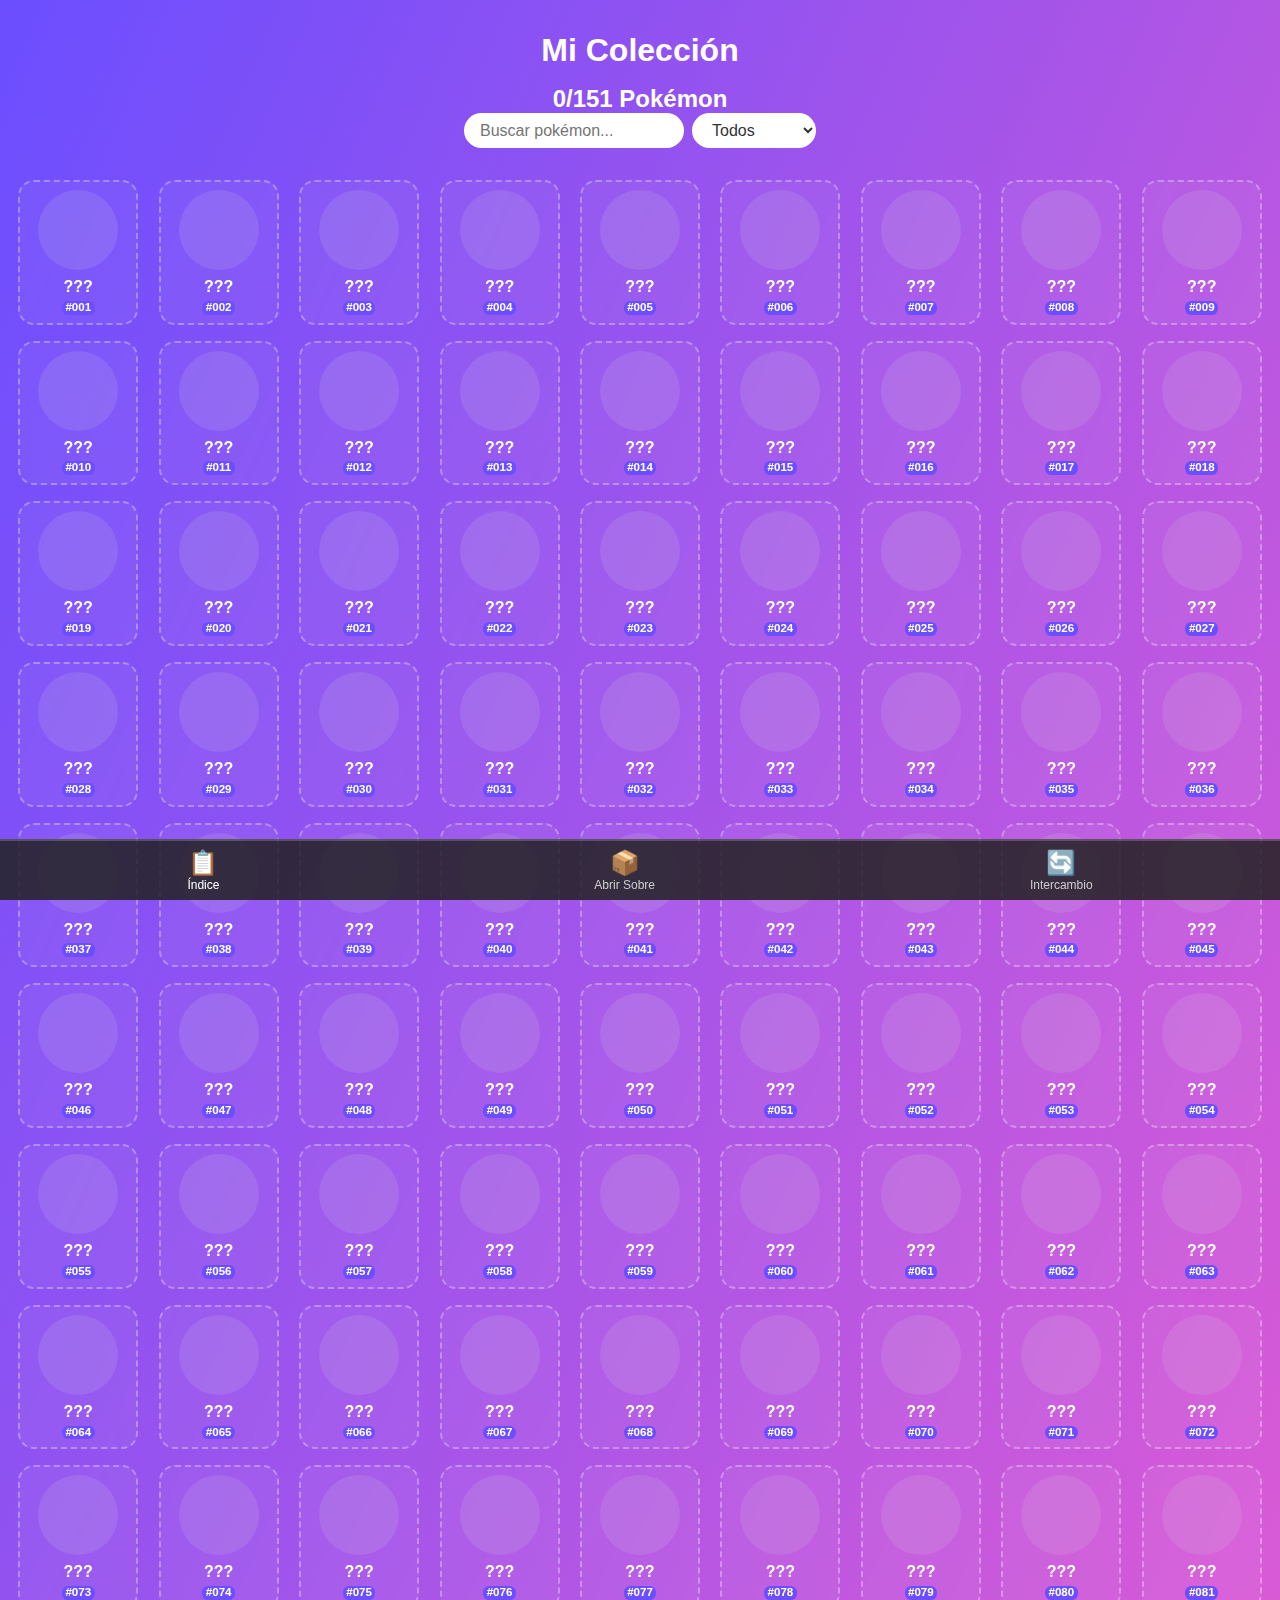
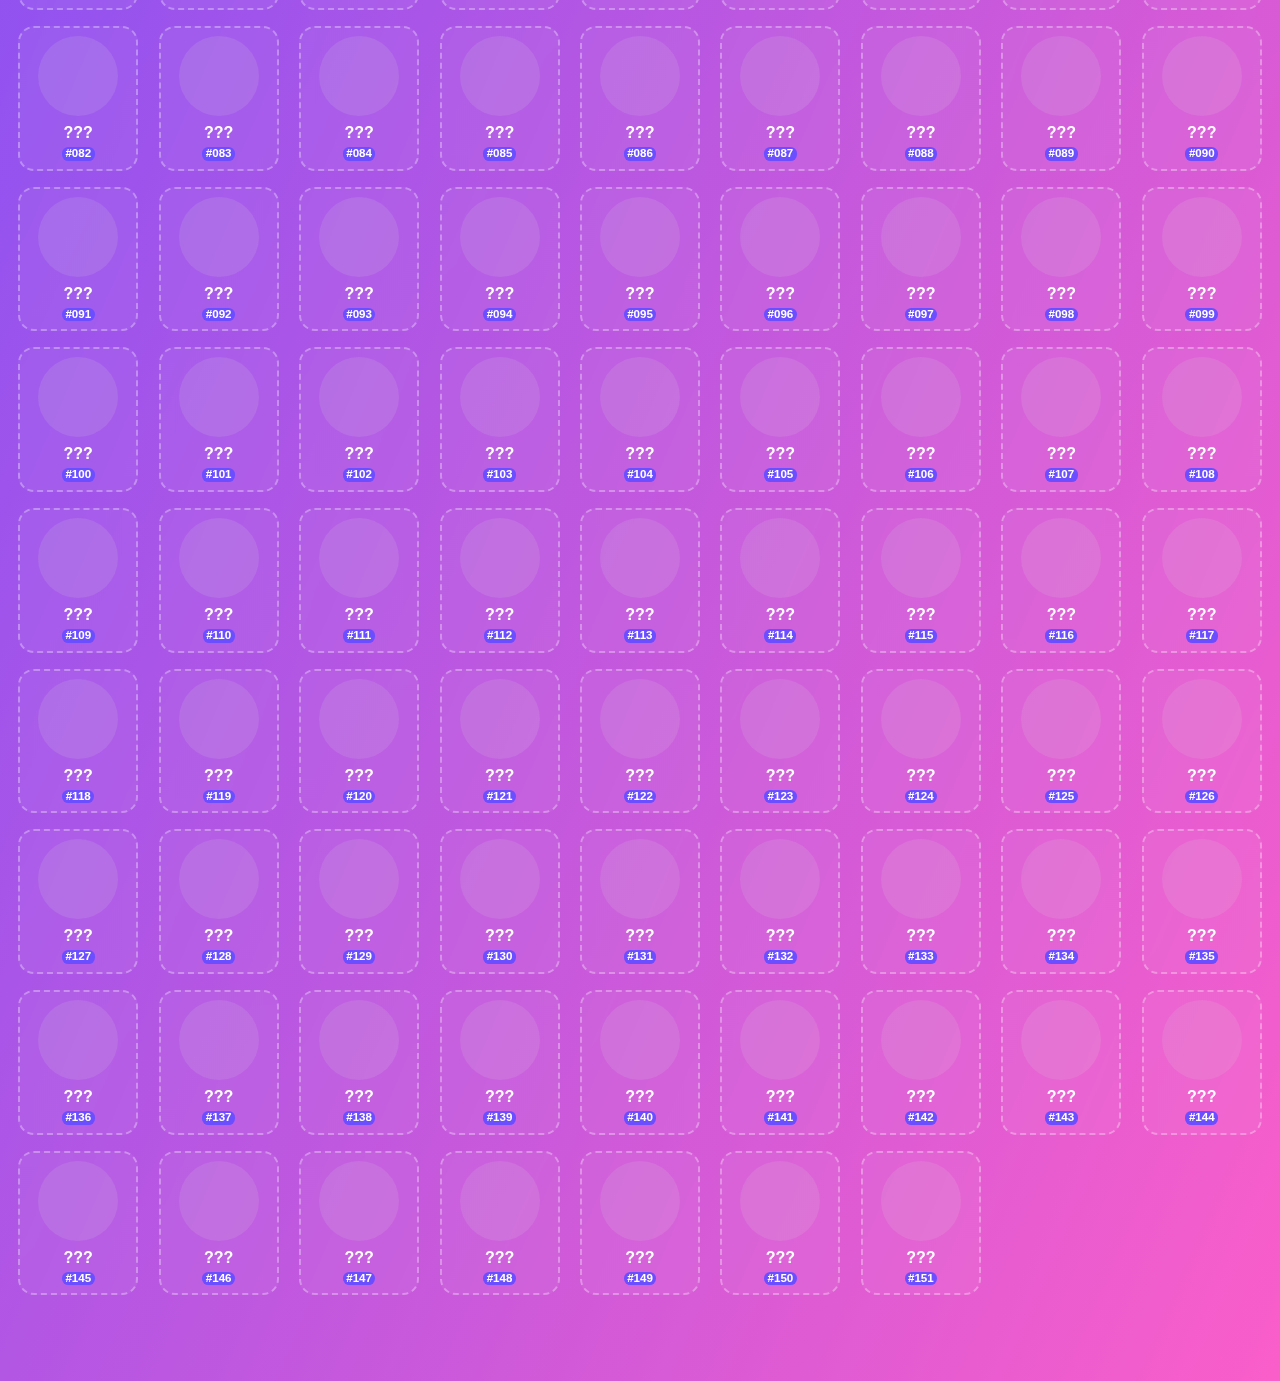
<file: index.html>
<!DOCTYPE html>
<html lang="es">
<head>
    <meta charset="UTF-8">
    <meta name="viewport" content="width=device-width, initial-scale=1.0">
    <title>Cartas Pokémon</title>
    <link rel="stylesheet" href="shared/css/vars.css">
    <link rel="stylesheet" href="shared/css/common.css">
    <link rel="stylesheet" href="index.css">
</head>
<body>
    <div class="container">
        <main id="contenidoPrincipal">
            <section class="pantalla-indice">
                <header class="header-principal">
                    <h1>Mi Colección</h1>
                    <h2 id="contadorColeccion">0/150 Pokémon</h2>
                    <div class="buscador">
                        <input type="text" id="searchInput" placeholder="Buscar pokémon..." class="input-buscar">
                        <select id="typeFilter" class="select-tipo">
                            <option value="">Todos</option>
                            <option value="fire">Fuego</option>
                            <option value="water">Agua</option>
                            <option value="grass">Planta</option>
                            <option value="electric">Eléctrico</option>
                            <option value="psychic">Psíquico</option>
                            <option value="ice">Hielo</option>
                            <option value="dragon">Dragón</option>
                            <option value="dark">Siniestro</option>
                            <option value="fairy">Hada</option>
                            <option value="normal">Normal</option>
                            <option value="fighting">Lucha</option>
                            <option value="poison">Veneno</option>
                            <option value="ground">Tierra</option>
                            <option value="flying">Volador</option>
                            <option value="bug">Bicho</option>
                            <option value="rock">Roca</option>
                            <option value="ghost">Fantasma</option>
                            <option value="steel">Acero</option>
                        </select>
                    </div>
                </header>
                <section class="contenedor-cartas">
                    <div id="cardsGrid" class="grid-cartas">
                        <p class="mensaje-carga">Cargando pokémones...</p>
                    </div>
                </section>
            </section>
        </main>

        <nav class="bottom-nav" aria-label="Navegación principal">
            <button class="nav-btn active" onclick="window.location.href='index.html'">
                <span class="nav-icon" aria-hidden="true">📋</span>
                <span class="nav-text">Índice</span>
            </button>
            <button class="nav-btn" onclick="window.location.href='views/sobre/sobre.html'">
                <span class="nav-icon" aria-hidden="true">📦</span>
                <span class="nav-text">Abrir Sobre</span>
            </button>
            <button class="nav-btn" onclick="window.location.href='views/intercambio/intercambio.html'">
                <span class="nav-icon" aria-hidden="true">🔄</span>
                <span class="nav-text">Intercambio</span>
            </button>
        </nav>
    </div>

    <div id="modalCarta" class="modal" style="display:none;">
      <div class="modal-content">
        <span class="close" id="cerrarModalBtn">&times;</span>
        <div id="detallesCarta"></div>
      </div>
    </div>

    <script type="module" src="index.js"></script>
</body>
</html>
</file>
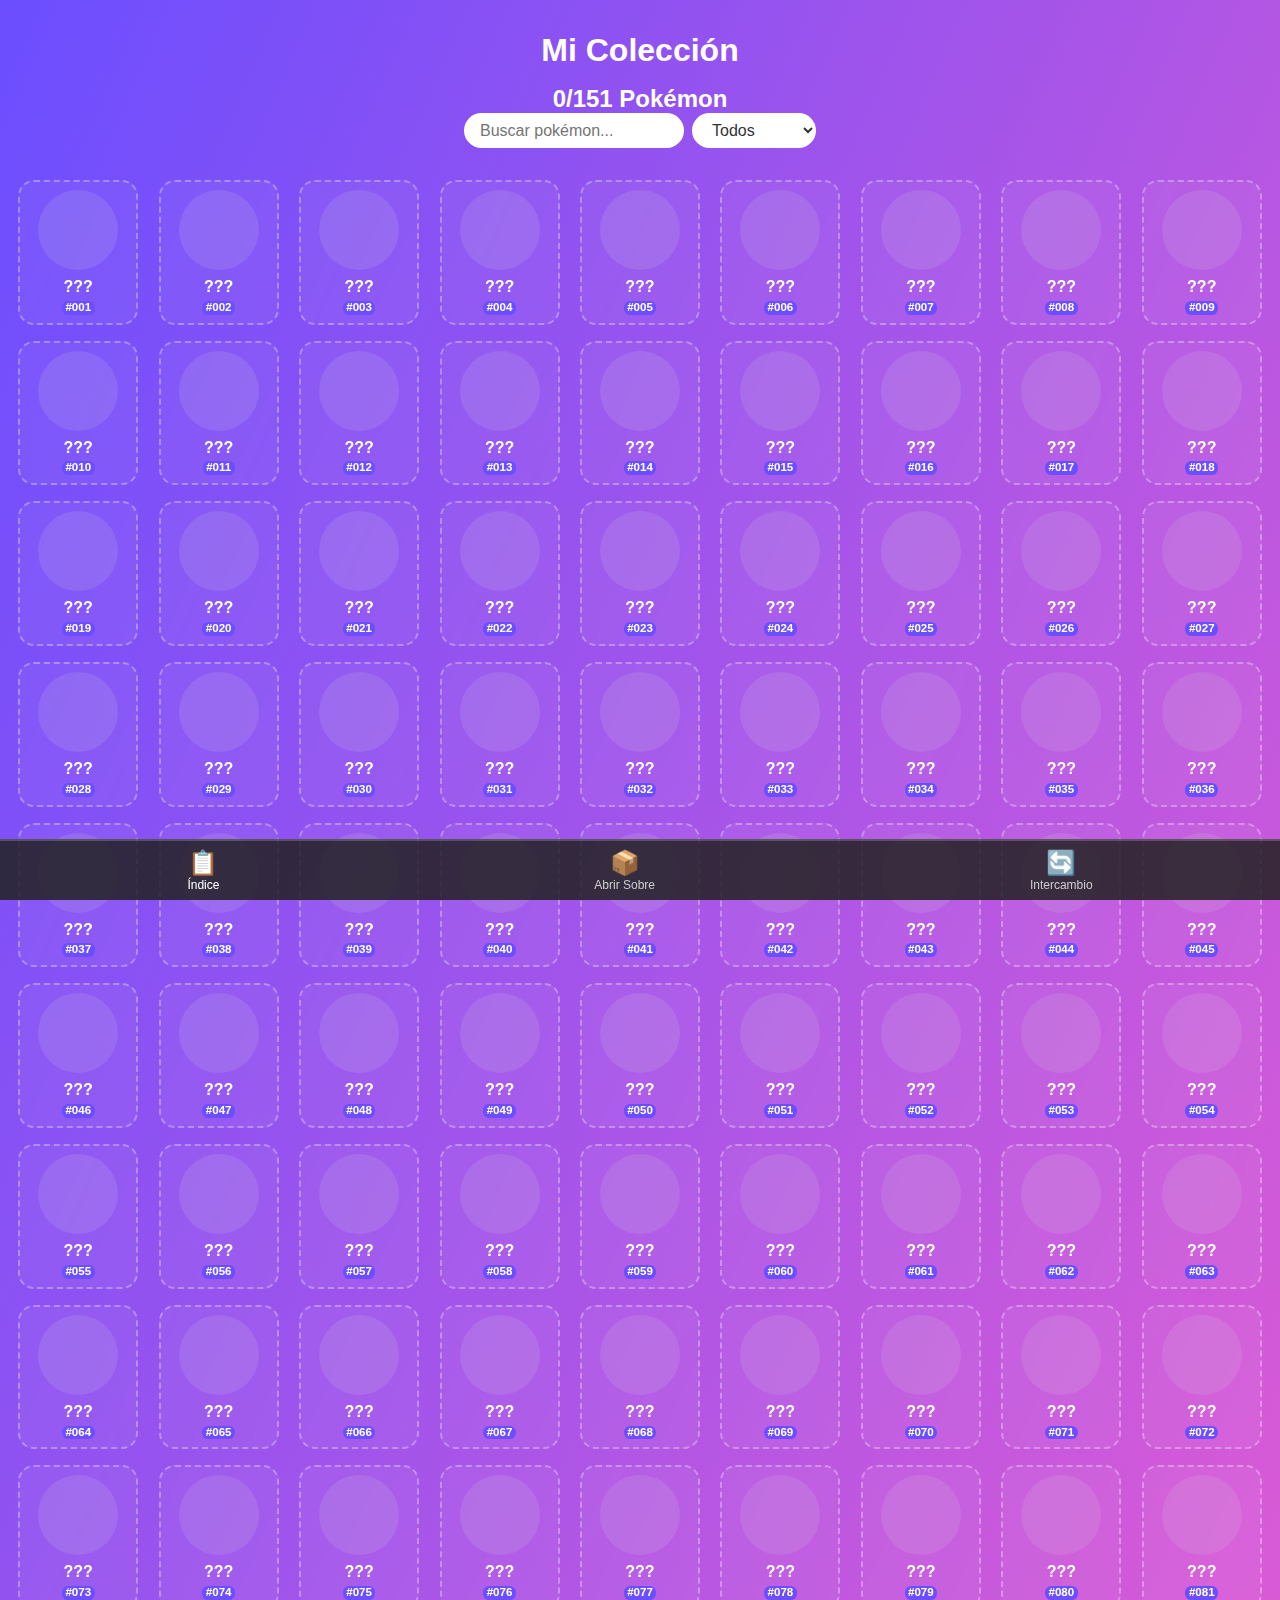
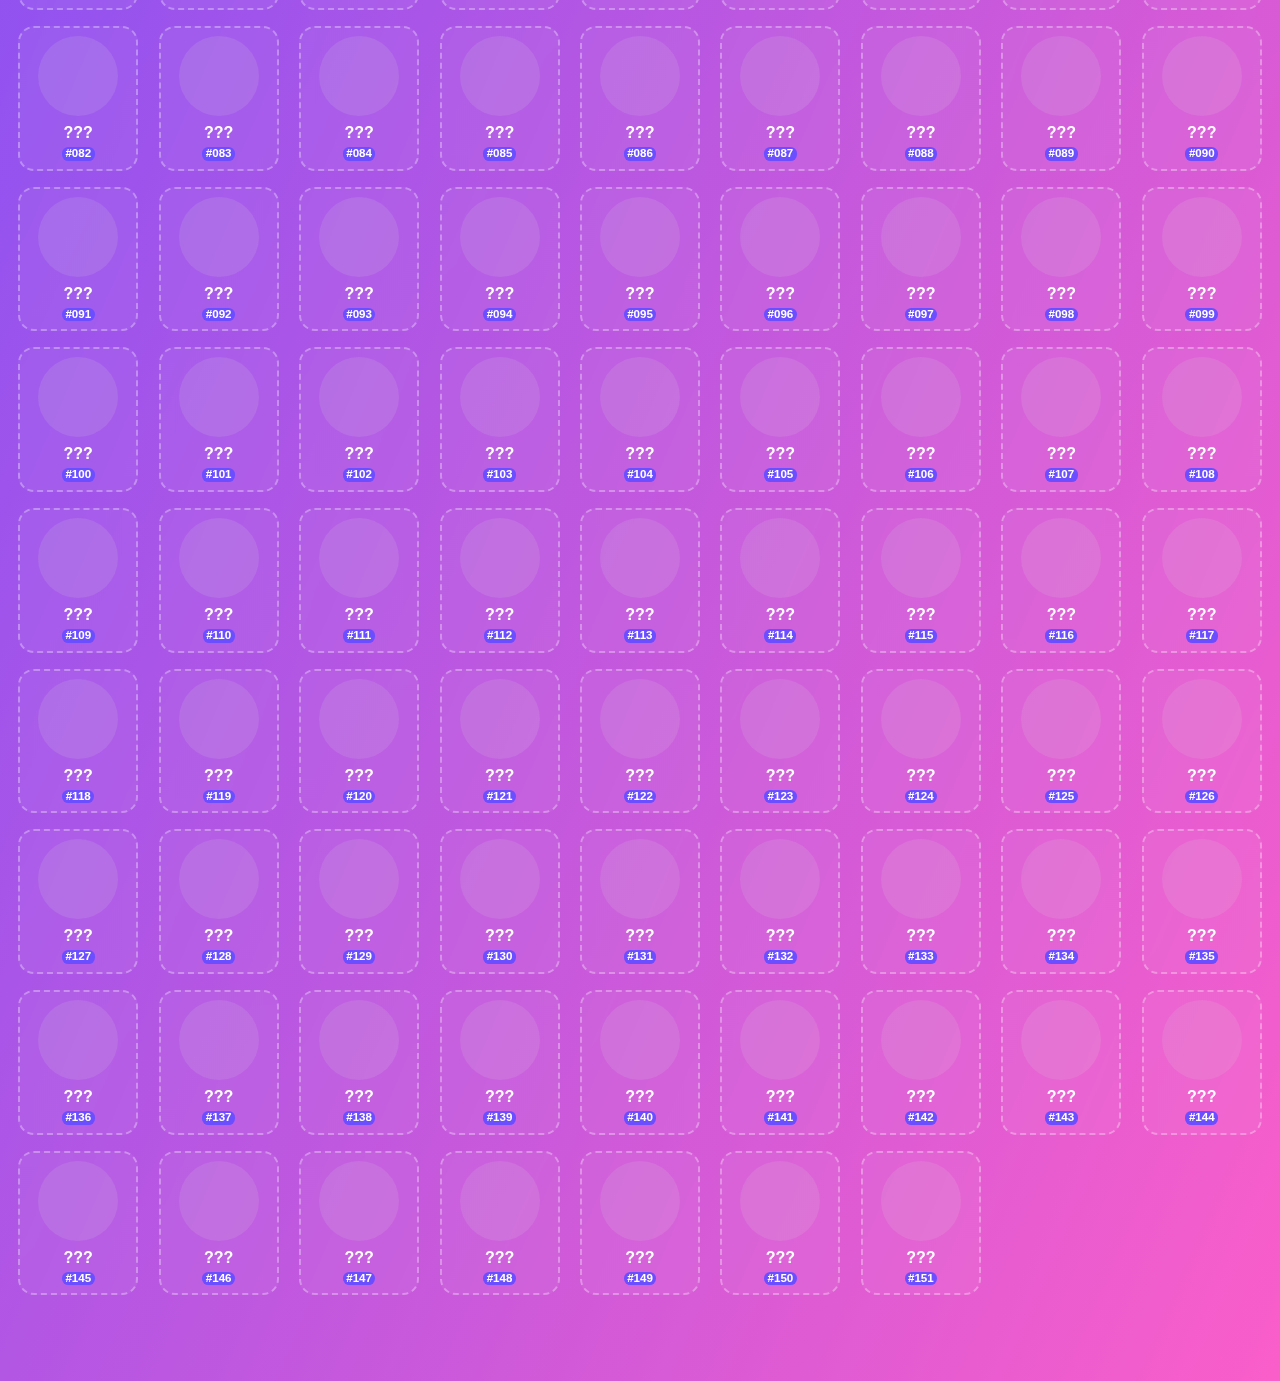
<file: views/index/index.html>
<!DOCTYPE html>
<html lang="es">
<head>
    <meta charset="UTF-8">
    <meta name="viewport" content="width=device-width, initial-scale=1.0">
    <title>Cartas Pokémon</title>
    <link rel="stylesheet" href="../../shared/css/vars.css">
    <link rel="stylesheet" href="../../shared/css/common.css">
    <link rel="stylesheet" href="index.css">
</head>
<body>
    <div class="container">
        <main id="contenidoPrincipal">
            <section class="pantalla-indice">
                <header class="header-principal">
                    <h1>Mi Colección</h1>
                    <h2 id="contadorColeccion">0/150 Pokémon</h2>
                    <div class="buscador">
                        <input type="text" id="searchInput" placeholder="Buscar pokémon..." class="input-buscar">
                        <select id="typeFilter" class="select-tipo">
                            <option value="">Todos</option>
                            <option value="fire">Fuego</option>
                            <option value="water">Agua</option>
                            <option value="grass">Planta</option>
                            <option value="electric">Eléctrico</option>
                            <option value="psychic">Psíquico</option>
                            <option value="ice">Hielo</option>
                            <option value="dragon">Dragón</option>
                            <option value="dark">Siniestro</option>
                            <option value="fairy">Hada</option>
                            <option value="normal">Normal</option>
                            <option value="fighting">Lucha</option>
                            <option value="poison">Veneno</option>
                            <option value="ground">Tierra</option>
                            <option value="flying">Volador</option>
                            <option value="bug">Bicho</option>
                            <option value="rock">Roca</option>
                            <option value="ghost">Fantasma</option>
                            <option value="steel">Acero</option>
                        </select>
                    </div>
                </header>
                <section class="contenedor-cartas">
                    <div id="cardsGrid" class="grid-cartas">
                        <p class="mensaje-carga">Cargando pokémones...</p>
                    </div>
                </section>
            </section>
        </main>

        <nav class="bottom-nav" aria-label="Navegación principal">
            <button class="nav-btn active" onclick="window.location.href='index.html'">
                <span class="nav-icon" aria-hidden="true">📋</span>
                <span class="nav-text">Índice</span>
            </button>
            <button class="nav-btn" onclick="window.location.href='sobre.html'">
                <span class="nav-icon" aria-hidden="true">📦</span>
                <span class="nav-text">Abrir Sobre</span>
            </button>
            <button class="nav-btn" onclick="window.location.href='intercambio.html'">
                <span class="nav-icon" aria-hidden="true">🔄</span>
                <span class="nav-text">Intercambio</span>
            </button>
        </nav>
    </div>

    <script type="module" src="index.js"></script>
</body>
</html>
</file>
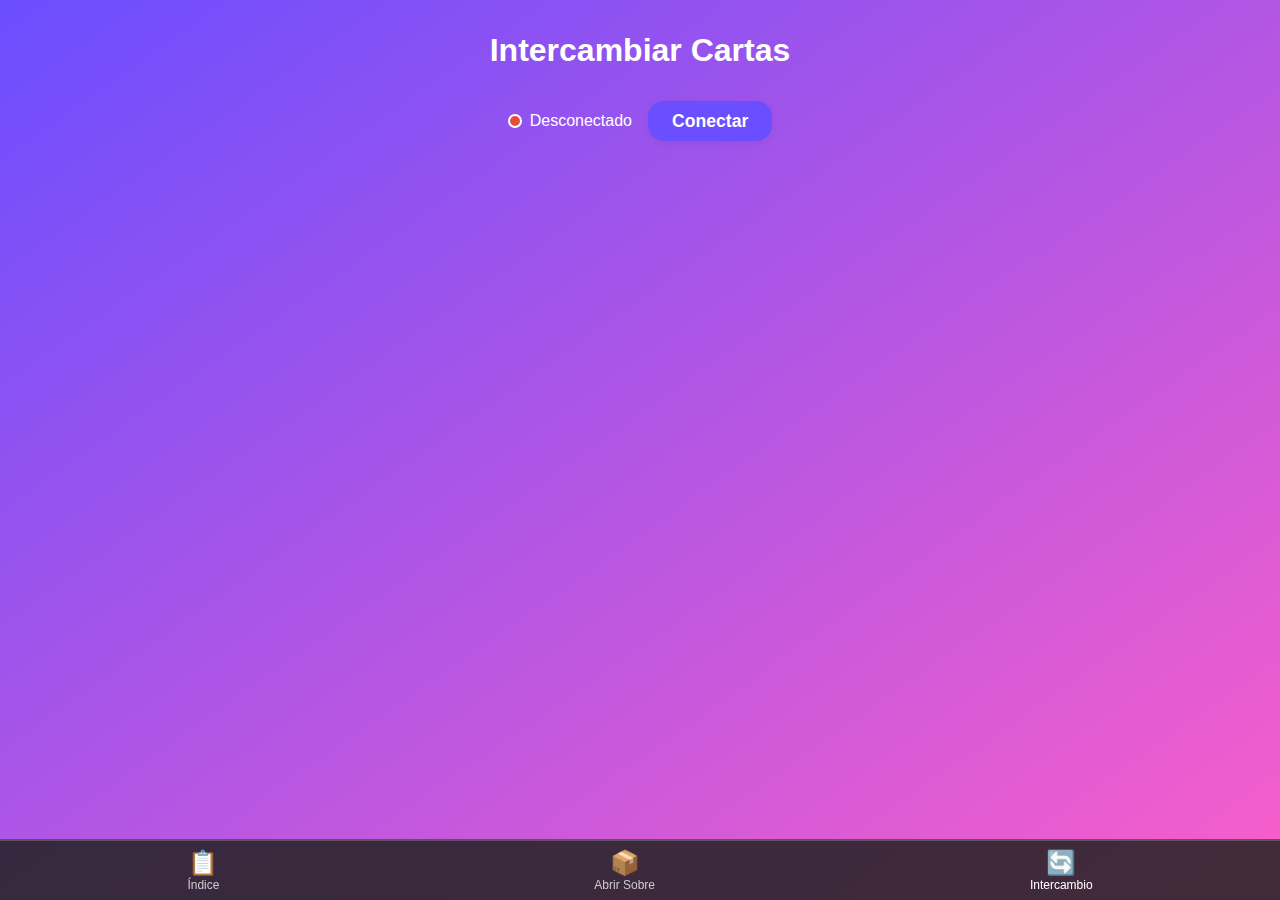
<file: views/intercambio/intercambio.html>
<!DOCTYPE html>
<html lang="en">
<head>
    <meta charset="UTF-8">
    <meta name="viewport" content="width=device-width, initial-scale=1.0">
    <link rel="stylesheet" href="../../shared/css/vars.css">
    <link rel="stylesheet" href="../../shared/css/common.css">
    <link rel="stylesheet" href="intercambio.css">
    <title>Document</title>
</head>
<body>
    
    <div class="pantalla-intercambio">
    <header class="header-principal">
        <h1>Intercambiar Cartas</h1>
    </header>

    <div class="estado-conexion">
        <div class="indicador-conexion">
            <span class="punto-conexion" id="puntoConexion"></span>
            <span id="estadoConexion">Desconectado</span>
        </div>
        <button onclick="conectarIntercambio()" id="botonConectar" class="boton-conectar">
            Conectar
        </button>
    </div>

    <div id="interfazIntercambio" class="interfaz-intercambio" style="display: none;">
        <div class="jugadores-conectados">
            <div class="jugador">
                <div class="avatar-jugador">👤</div>
                <h3>Tú</h3>
                <p id="miNombre">Jugador 1</p>
            </div>
            <div class="vs-separador">VS</div>
            <div class="jugador">
                <div class="avatar-jugador">👤</div>
                <h3>Oponente</h3>
                <p id="nombreOponente">Esperando...</p>
            </div>
        </div>

        <div class="seccion-intercambio">
            <div class="mis-cartas-seccion">
                <h3>Mis cartas disponibles:</h3>
                <div id="misCartasIntercambio" class="cartas-intercambio">
                    <p class="mensaje-cartas">Cargando tus cartas...</p>
                </div>
            </div>

            <div class="cartas-oponente-seccion">
                <h3>Carta del oponente:</h3>
                <div id="cartasOponente" class="cartas-intercambio">
                    <p class="mensaje-cartas">El oponente no ha seleccionado carta</p>
                </div>
            </div>

            <button id="botonIntercambiar" onclick="realizarIntercambio()" class="boton-intercambiar" disabled>
                Intercambiar Cartas
            </button>
        </div>
    </div>

    <nav class="bottom-nav" aria-label="Navegación principal">
        <button class="nav-btn" onclick="window.location.href='../index/index.html'">
            <span class="nav-icon" aria-hidden="true">📋</span>
            <span class="nav-text">Índice</span>
        </button>
        <button class="nav-btn" onclick="window.location.href='../sobre/sobre.html'">
            <span class="nav-icon" aria-hidden="true">📦</span>
            <span class="nav-text">Abrir Sobre</span>
        </button>
        <button class="nav-btn active" onclick="window.location.href='intercambio.html'">
            <span class="nav-icon" aria-hidden="true">🔄</span>
            <span class="nav-text">Intercambio</span>
        </button>
    </nav>
</div>
</body>
</html>
</file>
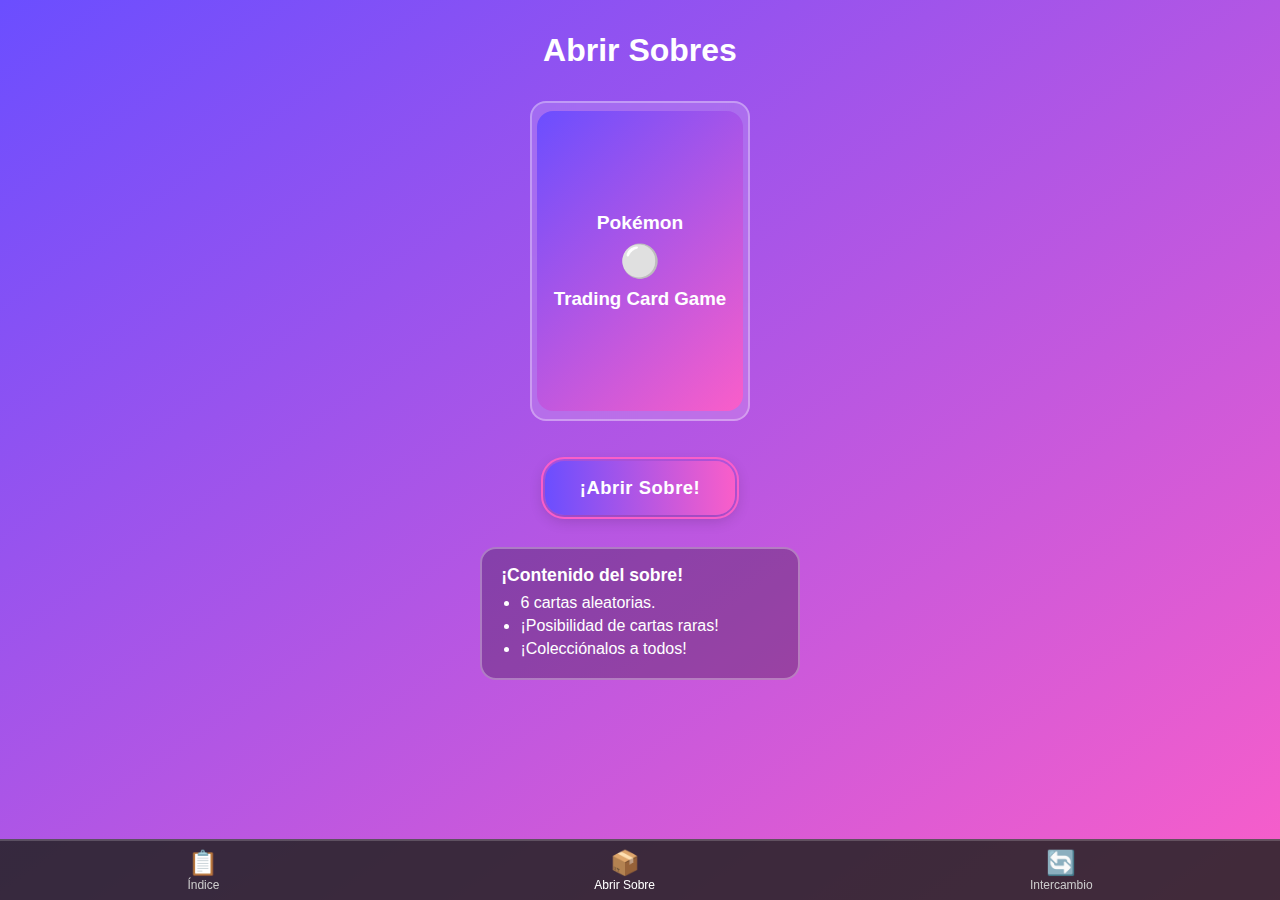
<file: views/sobre/sobre.html>
<!DOCTYPE html>
<html lang="es">
<head>
    <meta charset="UTF-8">
    <meta name="viewport" content="width=device-width, initial-scale=1.0">
    <title>Abrir Sobre Pokémon</title>
    <link rel="stylesheet" href="../../shared/css/vars.css">
    <link rel="stylesheet" href="../../shared/css/common.css">
    <link rel="stylesheet" href="sobre.css">
</head>
<body>
    <div class="container">
        <main id="contenidoPrincipal">
            <section class="pantalla-sobre">
                <header class="header-principal">
                    <h1>Abrir Sobres</h1>
                </header>

                <div class="contenedor-sobre">
                    <div id="sobreImagen" class="sobre-imagen">
                        <div class="carta-sobre">
                            <div class="sobre-frente">
                                <h2>Pokémon</h2>
                                <div class="pokeball-icon">⚪</div>
                                <h3>Trading Card Game</h3>
                            </div>
                        </div>
                    </div>
                    <button id="botonAbrirSobre" class="boton-abrir">
                        ¡Abrir Sobre!
                    </button>
                </div>

                <div class="sobre-descripcion">
                    <strong>¡Contenido del sobre!</strong>
                    <ul>
                        <li>6 cartas aleatorias.</li>
                        <li>¡Posibilidad de cartas raras!</li>
                        <li>¡Colecciónalos a todos!</li>
                    </ul>
                </div>

                <div id="contenedorNuevas" class="contenedor-nuevas" style="display: none;">
                    <h2 class="titulo-nuevas">¡Nuevas cartas obtenidas!</h2>
                    <div id="gridNuevas" class="grid-nuevas"></div>
                    <button id="botonContinuar" class="boton-continuar">Continuar</button>
                </div>
            </section>
        </main>

        <nav class="bottom-nav" aria-label="Navegación principal">
            <button class="nav-btn" onclick="window.location.href='../../index.html'">
                <span class="nav-icon" aria-hidden="true">📋</span>
                <span class="nav-text">Índice</span>
            </button>
            <button class="nav-btn active" onclick="window.location.href='sobre.html'">
                <span class="nav-icon" aria-hidden="true">📦</span>
                <span class="nav-text">Abrir Sobre</span>
            </button>
            <button class="nav-btn" onclick="window.location.href='../intercambio/intercambio.html'">
                <span class="nav-icon" aria-hidden="true">🔄</span>
                <span class="nav-text">Intercambio</span>
            </button>
        </nav>
    </div>

    <div id="modalCarta" class="modal" style="display:none;">
        <div class="modal-content">
            <span class="close" id="cerrarModalBtn">&times;</span>
            <div id="detallesCarta"></div>
            <p id="mensajeClic" style="margin-top:1rem;text-align:center;font-size:0.9rem;color:#777;">
                Haz clic en la carta para mostrar la siguiente
            </p>
        </div>
    </div>

    <script type="module" src="sobre.js"></script>
</body>
</html>
</file>
<file: shared/css/vars.css>
:root {
  --color-bg-gradient: linear-gradient(to bottom right, #6b4eff, #fa5ec9);
  --color-primary: #6b4eff;
  --color-secondary: #fa5ec9;
  --color-white: #fff;
  --color-black: #333;
  --color-card-bg: rgba(255, 255, 255, 0.15);
  --color-card-border: #ffffff50;
  --color-nav-bg: rgba(33, 33, 33, 0.85);
  --color-nav-border: #ffffff30;
  --color-nav-text: #ccc;
  --color-nav-text-active: #fff;
  --font-main: 'Segoe UI', sans-serif;
  --border-radius: 1rem;
  --input-radius: 1.2rem;
}
</file>
<file: shared/css/common.css>
* {
  box-sizing: border-box;
  margin: 0;
  padding: 0;
  font-family: var(--font-main);
}

body {
  background: var(--color-bg-gradient);
  color: var(--color-white);
  min-height: 100vh;
  display: flex;
  flex-direction: column;
}

.container {
  flex-grow: 1;
  display: flex;
  flex-direction: column;
  padding-bottom: 70px; 
}

/* Navegación inferior */
.bottom-nav {
  position: fixed;
  bottom: 0;
  left: 0;
  width: 100%;
  background: var(--color-nav-bg);
  display: flex;
  justify-content: space-around;
  padding: 0.5rem 0;
  border-top: 2px solid var(--color-nav-border);
}

.nav-btn {
  background: none;
  border: none;
  color: var(--color-nav-text);
  text-align: center;
  flex-grow: 1;
  cursor: pointer;
}

.nav-btn.active,
.nav-btn:hover {
  color: var(--color-nav-text-active);
}

.nav-icon {
  font-size: 1.5rem;
  display: block;
}

.nav-text {
  font-size: 0.75rem;
}

/* Inputs y selects */
.input-buscar,
.select-tipo {
  padding: 0.5rem 1rem;
  border-radius: var(--input-radius);
  border: none;
  outline: none;
  font-size: 1rem;
}

.input-buscar {
  width: 220px;
}

.select-tipo {
  background: var(--color-white);
  color: var(--color-black);
}

/* Grid de cartas */
.grid-cartas {
  display: grid;
  grid-template-columns: repeat(auto-fit, minmax(120px, 1fr));
  gap: 1rem;
  padding: 1rem;
}
</file>
<file: index.css>
.header-principal {
  text-align: center;
  padding: 2rem 1rem 1rem;
}

.header-principal h1 {
  font-size: 2rem;
  margin-bottom: 1rem;
}

.buscador {
  display: flex;
  justify-content: center;
  flex-wrap: wrap;
  gap: 0.5rem;
}

.grid-cartas {
  display: grid;
  grid-template-columns: repeat(auto-fill, minmax(120px, 1fr));
  gap: 1rem;
  padding: 1rem;
  justify-items: center;
}

.pokemon-card {
  width: 120px;
  max-width: 120px;
  min-width: 120px;
  box-sizing: border-box;
  background-color: var(--color-card-bg);
  border: 2px solid var(--color-card-border);
  border-radius: var(--border-radius);
  text-align: center;
  padding: 0.5rem;
  backdrop-filter: blur(6px);
  transition: transform 0.2s ease;
}

.pokemon-card:hover {
  transform: scale(1.05);
}

.pokemon-card img {
  width: 80px;
  height: 80px;
}

.pokemon-card h3 {
  margin-top: 0.5rem;
  font-size: 1rem;
  color: var(--color-white);
}

.pokemon-card.bloqueada {
  background: rgba(255, 255, 255, 0.05);
  border: 2px dashed var(--color-card-border);
  color: #bbb;
}

.pokemon-card .placeholder-img {
  width: 80px;
  height: 80px;
  margin: 0 auto 0.5rem auto;
  background: #ddd2;
  border-radius: 50%;
}

.pokemon-info {
  display: flex;
  justify-content: center;
  gap: 0.3rem;
  margin-top: 0.3rem;
  font-size: 0.85rem;
}

.pokemon-num {
  font-weight: bold;
  color: #fff;
  background: var(--color-primary);
  border-radius: 0.4rem;
  padding: 0 0.3em;
  font-size: 0.85em;
  line-height: 1.2;
}

.pokemon-hp {
  color: #5f234c;
  font-weight: bold;
}

@media (max-width: 600px) {
  .grid-cartas {
    grid-template-columns: repeat(auto-fill, minmax(90px, 1fr));
    gap: 0.5rem;
    padding: 0.5rem;
  }

  .pokemon-card {
    width: 90px;
    max-width: 90px;
    min-width: 90px;
    padding: 0.3rem;
  }

  .pokemon-card img,
  .pokemon-card .placeholder-img {
    width: 55px;
    height: 55px;
  }

  .header-principal h1 {
    font-size: 1.2rem;
  }

  .header-principal h2 {
    font-size: 1rem;
  }

  .input-buscar,
  .select-tipo {
    font-size: 0.9rem;
    padding: 0.3rem 0.7rem;
  }

  .pokemon-card:not(.bloqueada) .pokemon-num {
    font-size: 0.7em;
    padding: 0 0.15em;
    background: var(--color-primary);
    color: #fff;
  }
}

.modal {
  position: fixed;
  z-index: 1000;
  left: 0;
  top: 0;
  width: 100vw;
  height: 100vh;
  background: rgba(0, 0, 0, 0.6);
  display: flex;
  align-items: center;
  justify-content: center;
}

.modal-content {
  background: #fff;
  color: #222;
  border-radius: 1rem;
  padding: 1.5rem;
  max-width: 350px;
  width: 90vw;
  position: relative;
  box-shadow: 0 2px 16px #0006;
}

.close {
  position: absolute;
  top: 0.7rem;
  right: 1rem;
  font-size: 2rem;
  color: #fa5ec9;
  cursor: pointer;
}
</file>
<file: views/index/index.css>
.header-principal {
  text-align: center;
  padding: 2rem 1rem 1rem;
}

.header-principal h1 {
  font-size: 2rem;
  margin-bottom: 1rem;
}

.buscador {
  display: flex;
  justify-content: center;
  flex-wrap: wrap;
  gap: 0.5rem;
}

.grid-cartas {
  display: grid;
  grid-template-columns: repeat(auto-fill, minmax(120px, 1fr));
  gap: 1rem;
  padding: 1rem;
  justify-items: center;
}

.pokemon-card {
  width: 120px;
  max-width: 120px;
  min-width: 120px;
  box-sizing: border-box;
  background-color: var(--color-card-bg);
  border: 2px solid var(--color-card-border);
  border-radius: var(--border-radius);
  text-align: center;
  padding: 0.5rem;
  backdrop-filter: blur(6px);
  transition: transform 0.2s ease;
}

.pokemon-card:hover {
  transform: scale(1.05);
}

.pokemon-card img {
  width: 80px;
  height: 80px;
}

.pokemon-card h3 {
  margin-top: 0.5rem;
  font-size: 1rem;
  color: var(--color-white);
}

.pokemon-card.bloqueada {
  background: rgba(255, 255, 255, 0.05);
  border: 2px dashed var(--color-card-border);
  color: #bbb;
}

.pokemon-card .placeholder-img {
  width: 80px;
  height: 80px;
  margin: 0 auto 0.5rem auto;
  background: #ddd2;
  border-radius: 50%;
}

.pokemon-info {
  display: flex;
  justify-content: center;
  gap: 0.3rem;
  margin-top: 0.3rem;
  font-size: 0.85rem;
}

.pokemon-num {
  font-weight: bold;
  color: #fff;
  background: var(--color-primary);
  border-radius: 0.4rem;
  padding: 0 0.3em;
  font-size: 0.85em;
  line-height: 1.2;
}

.pokemon-hp {
  color: #5f234c;
  font-weight: bold;
}

@media (max-width: 600px) {
  .grid-cartas {
    grid-template-columns: repeat(auto-fill, minmax(90px, 1fr));
    gap: 0.5rem;
    padding: 0.5rem;
  }

  .pokemon-card {
    width: 90px;
    max-width: 90px;
    min-width: 90px;
    padding: 0.3rem;
  }

  .pokemon-card img,
  .pokemon-card .placeholder-img {
    width: 55px;
    height: 55px;
  }

  .header-principal h1 {
    font-size: 1.2rem;
  }

  .header-principal h2 {
    font-size: 1rem;
  }

  .input-buscar,
  .select-tipo {
    font-size: 0.9rem;
    padding: 0.3rem 0.7rem;
  }

  .pokemon-card:not(.bloqueada) .pokemon-num {
    font-size: 0.7em;
    padding: 0 0.15em;
    background: var(--color-primary);
    color: #fff;
  }
}

.modal {
  position: fixed;
  z-index: 1000;
  left: 0;
  top: 0;
  width: 100vw;
  height: 100vh;
  background: rgba(0, 0, 0, 0.6);
  display: flex;
  align-items: center;
  justify-content: center;
}

.modal-content {
  background: #fff;
  color: #222;
  border-radius: 1rem;
  padding: 1.5rem;
  max-width: 350px;
  width: 90vw;
  position: relative;
  box-shadow: 0 2px 16px #0006;
}

.close {
  position: absolute;
  top: 0.7rem;
  right: 1rem;
  font-size: 2rem;
  color: #fa5ec9;
  cursor: pointer;
}
</file>
<file: views/intercambio/intercambio.css>
/* Diseño para la página de intercambio de cartas, adaptado a la información y experiencia de intercambio */

.pantalla-intercambio {
  max-width: 600px;
  margin: 0 auto;
  padding-bottom: 90px;
}

.header-principal {
  text-align: center;
  padding: 2rem 1rem 1rem;
}

.header-principal h1 {
  font-size: 2rem;
  margin-bottom: 1rem;
}

.estado-conexion {
  display: flex;
  justify-content: center;
  align-items: center;
  gap: 1rem;
  margin-bottom: 1.5rem;
}

.indicador-conexion {
  display: flex;
  align-items: center;
  gap: 0.5rem;
}

.punto-conexion {
  width: 14px;
  height: 14px;
  border-radius: 50%;
  background: #e74c3c;
  display: inline-block;
  border: 2px solid #fff;
  transition: background 0.3s;
}

.boton-conectar {
  background: var(--color-primary, #a3bffa);
  color: #fff;
  border: none;
  border-radius: 1rem;
  padding: 0.6rem 1.5rem;
  font-size: 1.1rem;
  font-weight: bold;
  cursor: pointer;
  transition: background 0.2s;
  box-shadow: 0 2px 8px #0001;
}
.boton-conectar:hover {
  background: var(--color-primary-dark, #6c63ff);
}

.interfaz-intercambio {
  background: #fff;
  border-radius: 1rem;
  box-shadow: 0 2px 16px #0002;
  padding: 1.5rem 1rem;
  margin-bottom: 1.5rem;
  color: #222;
}

.jugadores-conectados {
  display: flex;
  justify-content: space-around;
  align-items: center;
  margin-bottom: 1.5rem;
  gap: 1.5rem;
}

.jugador {
  text-align: center;
  flex: 1 1 0;
}
.avatar-jugador {
  font-size: 2.5rem;
  margin-bottom: 0.5rem;
}
.vs-separador {
  font-size: 1.2rem;
  font-weight: bold;
  color: var(--color-primary, #a3bffa);
  align-self: center;
}

.seccion-intercambio {
  display: flex;
  flex-wrap: wrap;
  gap: 1.5rem;
  justify-content: space-between;
}
.mis-cartas-seccion, .cartas-oponente-seccion {
  flex: 1 1 45%;
}
.cartas-intercambio {
  min-height: 80px;
  background: #f8f9fa;
  border-radius: 0.7rem;
  padding: 0.7rem;
  margin-bottom: 0.7rem;
  box-shadow: 0 1px 4px #0001;
  display: flex;
  flex-wrap: wrap;
  gap: 0.5rem;
  justify-content: center;
  align-items: center;
}
.carta-intercambio {
  background: var(--color-primary-light, #e0e7ff);
  border: 2px solid var(--color-primary, #a3bffa);
  border-radius: 10px;
  padding: 0.5rem 0.7rem;
  margin: 0.2rem;
  cursor: pointer;
  font-size: 1rem;
  transition: background 0.2s, border 0.2s;
  min-width: 70px;
  text-align: center;
  box-shadow: 0 1px 4px #0001;
}
.carta-intercambio.selected {
  background: var(--color-primary, #a3bffa);
  color: #fff;
  border: 2px solid #6c63ff;
}
.carta-intercambio.oponente {
  background: #f1f1f1;
  color: #888;
  border: 2px dashed #a3bffa;
}
.mensaje-cartas {
  color: #888;
  text-align: center;
  width: 100%;
}
.boton-intercambiar {
  background: var(--color-primary, #a3bffa);
  color: #fff;
  border: none;
  border-radius: 1rem;
  padding: 0.7rem 1.5rem;
  font-size: 1.1rem;
  font-weight: bold;
  cursor: pointer;
  transition: background 0.2s;
  display: block;
  margin: 0 auto;
  box-shadow: 0 2px 8px #0001;
}
.boton-intercambiar:disabled {
  background: #ccc;
  cursor: not-allowed;
}
.boton-intercambiar:not(:disabled):hover {
  background: var(--color-primary-dark, #6c63ff);
}

.cartas-scroll-menu {
  max-height: 220px;
  overflow-y: auto;
  background: #f8f9fa;
  border-radius: 0.7rem;
  padding: 0.7rem;
  margin-bottom: 0.7rem;
  box-shadow: 0 1px 4px #0001;
  display: flex;
  flex-direction: column;
  gap: 0.5rem;
}

.carta-intercambio {
  background: var(--color-primary-light, #e0e7ff);
  border: 2px solid var(--color-primary, #a3bffa);
  border-radius: 10px;
  padding: 0.5rem 0.7rem;
  margin: 0.2rem 0;
  cursor: pointer;
  font-size: 1rem;
  min-width: 70px;
  text-align: left;
  box-shadow: 0 1px 4px #0001;
  display: flex;
  align-items: center;
  transition: background 0.2s, border 0.2s;
}
.carta-intercambio.selected {
  background: var(--color-primary, #a3bffa);
  color: #fff;
  border: 2px solid #6c63ff;
}
.carta-intercambio .pokemon-id {
  font-weight: bold;
  margin-right: 0.7rem;
  color: #6c63ff;
}
.carta-intercambio .pokemon-nombre {
  flex: 1;
}

@media (max-width: 600px) {
  .pantalla-intercambio {
    padding-bottom: 100px;
  }
  .header-principal h1 {
    font-size: 1.2rem;
  }
  .jugadores-conectados {
    flex-direction: column;
    gap: 0.7rem;
  }
  .seccion-intercambio {
    flex-direction: column;
    gap: 1rem;
  }
  .cartas-intercambio {
    min-width: 100%;
    font-size: 0.95rem;
  }
}
</file>
<file: views/sobre/sobre.css>
.pantalla-sobre {
  text-align: center;
  padding: 2rem 1rem;
}

.header-principal h1 {
  font-size: 2rem;
  margin-bottom: 2rem;
}

.contenedor-sobre {
  display: flex;
  flex-direction: column;
  align-items: center;
  gap: 1.5rem;
  margin-bottom: 2rem;
}

.sobre-imagen {
  width: 220px;
  height: 320px;
  border-radius: var(--border-radius);
  background-color: var(--color-card-bg);
  border: 2px solid var(--color-card-border);
  backdrop-filter: blur(6px);
  display: flex;
  align-items: center;
  justify-content: center;
}

.carta-sobre {
  width: 95%;
  height: 95%;
  background: linear-gradient(135deg, var(--color-primary), var(--color-secondary));
  border-radius: var(--border-radius);
  padding: 1rem;
  color: var(--color-white);
  display: flex;
  flex-direction: column;
  align-items: center;
  justify-content: center;
}

.sobre-frente h2 {
  font-size: 1.2rem;
  margin-bottom: 0.5rem;
}

.pokeball-icon {
  font-size: 2rem;
  margin: 0.5rem 0;
}

.precio {
  margin-top: 0.5rem;
  font-weight: bold;
}

.boton-abrir {
  padding: 1rem 2.2rem;
  background: linear-gradient(90deg, var(--color-primary), var(--color-secondary));
  color: #fff;
  border: none;
  border-radius: var(--input-radius);
  font-weight: bold;
  font-size: 1.15rem;
  cursor: pointer;
  box-shadow: 0 4px 16px #0003;
  letter-spacing: 0.03em;
  transition: transform 0.15s, box-shadow 0.2s, background 0.3s;
  margin-top: 1rem;
  outline: 2px solid var(--color-secondary);
  outline-offset: 2px;
}

.boton-abrir:hover,
.boton-abrir:active {
  transform: scale(1.08) rotate(-2deg);
  box-shadow: 0 8px 24px #0005;
  background: linear-gradient(90deg, var(--color-secondary), var(--color-primary));
}

.contenedor-nuevas {
  padding: 1rem;
  text-align: center;
}

.titulo-nuevas {
  font-size: 1.4rem;
  margin-bottom: 1rem;
}

.grid-nuevas {
  display: grid;
  grid-template-columns: repeat(auto-fit, minmax(120px, 1fr));
  gap: 1rem;
  padding: 1rem;
}

.grid-nuevas img {
  width: 80px;
  height: 80px;
}

.boton-continuar {
  margin-top: 1rem;
  padding: 0.6rem 1.2rem;
  background-color: var(--color-white);
  color: var(--color-black);
  border: none;
  border-radius: var(--input-radius);
  font-size: 0.9rem;
  cursor: pointer;
}

.sobre-descripcion {
  border: 2px solid var(--color-card-border);
  border-radius: var(--border-radius);
  padding: 1rem 1.2rem;
  margin: 1.2rem auto 0 auto;
  max-width: 320px;
  background: rgba(0,0,0,0.25);
  color: var(--color-white);
  text-align: left;
  font-size: 1rem;
}

.sobre-descripcion strong {
  display: block;
  margin-bottom: 0.5rem;
  font-size: 1.1rem;
  color: var(--color-white);
}

.sobre-descripcion ul {
  padding-left: 1.2em;
  margin: 0;
}

.sobre-descripcion li {
  margin-bottom: 0.3em;
  list-style-type: disc;
}

#contenedorCartaRevelacion .pokemon-card {
  margin: 0 auto;
  cursor: pointer;
  transition: all 0.5s ease;
}

#contenedorCartaRevelacion .pokemon-card:hover {
  transform: scale(1.06) rotate(-1deg);
}

#mensajeClic {
  animation: parpadeo 1.5s infinite;
}

.modal {
  position: fixed;
  z-index: 1000;
  left: 0;
  top: 0;
  width: 100vw;
  height: 100vh;
  background: rgba(0, 0, 0, 0.6);
  display: flex;
  align-items: center;
  justify-content: center;
}

.modal-content {
  background: #fff;
  color: #222;
  border-radius: 1rem;
  padding: 1.5rem;
  max-width: 350px;
  width: 90vw;
  position: relative;
  box-shadow: 0 2px 16px #0006;
}

.close {
  position: absolute;
  top: 0.7rem;
  right: 1rem;
  font-size: 2rem;
  color: var(--color-secondary);
  cursor: pointer;
}

.pokemon-card img {
  width: 80px;
  height: auto;
  max-height: 80px;
}

@keyframes parpadeo {
  0%, 100% { opacity: 1; }
  50% { opacity: 0.3; }
}

@media (max-width: 600px) {
  .pantalla-sobre {
    padding: 1rem 0.2rem;
  }

  .header-principal h1 {
    font-size: 1.1rem;
    margin-bottom: 1rem;
  }

  .contenedor-sobre {
    gap: 1rem;
    margin-bottom: 1rem;
  }

  .sobre-imagen {
    width: 60vw;
    max-width: 320px;
    aspect-ratio: 2/3;
    height: auto;
    min-width: 120px;
    min-height: 180px;
  }

  .carta-sobre {
    width: 98%;
    height: 98%;
    padding: 0.7rem;
  }

  .sobre-frente h2,
  .sobre-frente h3 {
    font-size: 1rem;
  }

  .pokeball-icon {
    font-size: 1.3rem;
    margin: 0.3rem 0;
  }

  .boton-abrir {
    padding: 0.5rem 1rem;
    font-size: 0.95rem;
  }

  .sobre-descripcion {
    padding: 0.7rem 0.7rem;
    font-size: 0.95rem;
    max-width: 98vw;
    margin: 1rem auto 0 auto;
  }

  .sobre-descripcion strong {
    font-size: 1rem;
  }

  .contenedor-nuevas {
    padding: 0.5rem;
  }

  .titulo-nuevas {
    font-size: 1.1rem;
    margin-bottom: 0.7rem;
  }

  .grid-nuevas {
    grid-template-columns: repeat(auto-fit, minmax(80px, 1fr));
    gap: 0.5rem;
    padding: 0.5rem;
  }

  .grid-nuevas img {
    width: 55px;
    height: 55px;
  }

  .boton-continuar {
    padding: 0.5rem 1rem;
    font-size: 0.9rem;
  }
}
</file>
